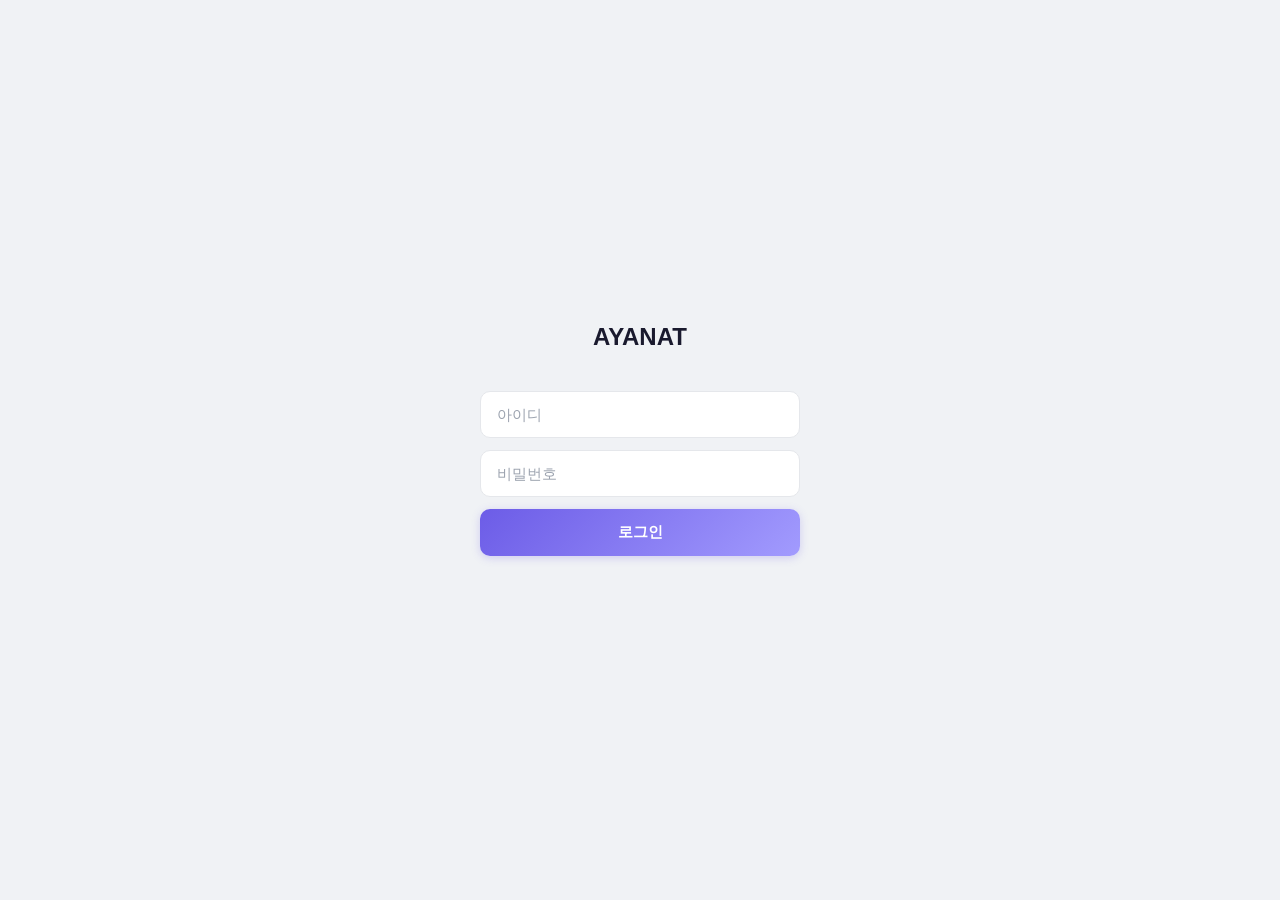
<file: client/gui/index.html>
<!DOCTYPE html>
<html lang="ko">
<head>
    <meta charset="UTF-8">
    <meta name="viewport" content="width=device-width, initial-scale=1.0">
    <title>AYANAT</title>
    <link rel="stylesheet" href="style.css">
</head>
<body>

    <!-- 로그인 화면 -->
    <div id="login-screen" class="screen active">
        <div class="login-wrap">
            <div class="login-logo">
                <h1>AYANAT</h1>
            </div>
            <div class="login-form">
                <input type="text" id="login-username" placeholder="아이디" autocomplete="username">
                <input type="password" id="login-password" placeholder="비밀번호" autocomplete="current-password">
                <button class="btn-primary" onclick="doLogin()">로그인</button>
                <p id="login-error" class="msg-error"></p>
            </div>
        </div>
    </div>

    <!-- 메인 화면 -->
    <div id="main-screen" class="screen">
        <!-- 상단 바 -->
        <div class="topbar">
            <div class="topbar-left">
                <span class="topbar-title">AYANAT</span>
            </div>
            <div class="topbar-right">
                <span id="user-info" class="topbar-user"></span>
                <button class="btn-icon btn-logout" onclick="doLogout()" title="로그아웃">
                    <svg width="18" height="18" viewBox="0 0 24 24" fill="none" stroke="currentColor" stroke-width="2"><path d="M9 21H5a2 2 0 0 1-2-2V5a2 2 0 0 1 2-2h4"/><polyline points="16 17 21 12 16 7"/><line x1="21" y1="12" x2="9" y2="12"/></svg>
                </button>
            </div>
        </div>
        <div id="server-busy-banner" class="busy-banner" style="display:none;">
            <svg width="14" height="14" viewBox="0 0 24 24" fill="none" stroke="currentColor" stroke-width="2"><path d="M10.29 3.86L1.82 18a2 2 0 0 0 1.71 3h16.94a2 2 0 0 0 1.71-3L13.71 3.86a2 2 0 0 0-3.42 0z"/><line x1="12" y1="9" x2="12" y2="13"/><line x1="12" y1="17" x2="12.01" y2="17"/></svg>
            <span>서버가 혼잡합니다</span>
        </div>

        <!-- 하단 탭 네비게이션 -->
        <nav class="bottom-nav">
            <button class="nav-item active" onclick="switchTab('tunnel')" data-tab="tunnel">
                <svg width="20" height="20" viewBox="0 0 24 24" fill="none" stroke="currentColor" stroke-width="2"><path d="M4 4h16c1.1 0 2 .9 2 2v12c0 1.1-.9 2-2 2H4c-1.1 0-2-.9-2-2V6c0-1.1.9-2 2-2z"/><polyline points="22,6 12,13 2,6"/></svg>
                <span>터널</span>
            </button>
            <button id="admin-tab-btn" class="nav-item" style="display:none;" onclick="switchTab('admin')" data-tab="admin">
                <svg width="20" height="20" viewBox="0 0 24 24" fill="none" stroke="currentColor" stroke-width="2"><path d="M12 15a3 3 0 1 0 0-6 3 3 0 0 0 0 6z"/><path d="M19.4 15a1.65 1.65 0 0 0 .33 1.82l.06.06a2 2 0 0 1 0 2.83 2 2 0 0 1-2.83 0l-.06-.06a1.65 1.65 0 0 0-1.82-.33 1.65 1.65 0 0 0-1 1.51V21a2 2 0 0 1-2 2 2 2 0 0 1-2-2v-.09A1.65 1.65 0 0 0 9 19.4a1.65 1.65 0 0 0-1.82.33l-.06.06a2 2 0 0 1-2.83 0 2 2 0 0 1 0-2.83l.06-.06A1.65 1.65 0 0 0 4.68 15a1.65 1.65 0 0 0-1.51-1H3a2 2 0 0 1-2-2 2 2 0 0 1 2-2h.09A1.65 1.65 0 0 0 4.6 9a1.65 1.65 0 0 0-.33-1.82l-.06-.06a2 2 0 0 1 0-2.83 2 2 0 0 1 2.83 0l.06.06A1.65 1.65 0 0 0 9 4.68a1.65 1.65 0 0 0 1-1.51V3a2 2 0 0 1 2-2 2 2 0 0 1 2 2v.09a1.65 1.65 0 0 0 1 1.51 1.65 1.65 0 0 0 1.82-.33l.06-.06a2 2 0 0 1 2.83 0 2 2 0 0 1 0 2.83l-.06.06A1.65 1.65 0 0 0 19.4 9a1.65 1.65 0 0 0 1.51 1H21a2 2 0 0 1 2 2 2 2 0 0 1-2 2h-.09a1.65 1.65 0 0 0-1.51 1z"/></svg>
                <span>관리</span>
            </button>
        </nav>

        <!-- 터널 탭 -->
        <div id="tab-tunnel" class="tab-content active">

            <!-- 크레딧 카드 -->
            <div class="card card-credits">
                <div class="credits-top">
                    <span class="credits-label">잔여 크레딧</span>
                    <span id="credits-plan" class="badge-plan"></span>
                </div>
                <div class="credits-main">
                    <span id="credits-display" class="credits-value">0분</span>
                </div>
                <div id="credits-time" class="credits-sub"></div>
            </div>

            <!-- 요금제 -->
            <div class="card">
                <div class="card-header">
                    <span class="card-title">요금제</span>
                </div>
                <div id="plan-request-area"></div>
                <button class="btn-secondary" onclick="showPlanRequestDialog()">요금제 신청</button>
            </div>

            <!-- 터널 설정 -->
            <div class="card">
                <div class="card-header">
                    <span class="card-title">터널 설정</span>
                </div>
                <div class="field">
                    <label>대상 주소</label>
                    <input type="text" id="target-host" value="127.0.0.1" placeholder="127.0.0.1">
                </div>
                <div class="field">
                    <label>포트</label>
                    <input type="number" id="target-port" value="25565" placeholder="25565">
                </div>
                <div class="field">
                    <label>프로토콜</label>
                    <div class="proto-select">
                        <button class="proto-opt active" onclick="selectProto('tcp', this)">TCP</button>
                        <button class="proto-opt" onclick="selectProto('udp', this)">UDP</button>
                    </div>
                </div>
                <button id="tunnel-btn" onclick="toggleTunnel()" class="btn-primary btn-tunnel">터널 열기</button>
            </div>

            <!-- 터널 상태 -->
            <div id="tunnel-status" class="card" style="display:none;">
                <div class="card-header">
                    <span class="card-title">터널 상태</span>
                    <span id="status-indicator" class="status-dot off"></span>
                </div>
                <div class="field-row">
                    <span class="field-label">외부 주소</span>
                    <span id="public-address" class="field-value mono">-</span>
                    <button class="btn-copy" onclick="copyAddress()">복사</button>
                </div>
                <div class="divider"></div>
                <div class="card-subtitle">접속자 목록</div>
                <div id="conn-list"></div>
            </div>

            <!-- 비밀번호 변경 -->
            <div class="card">
                <div class="card-header">
                    <span class="card-title">비밀번호 변경</span>
                </div>
                <div class="field">
                    <label>현재 비밀번호</label>
                    <input type="password" id="pw-old" placeholder="현재 비밀번호">
                </div>
                <div class="field">
                    <label>새 비밀번호</label>
                    <input type="password" id="pw-new" placeholder="4자 이상">
                </div>
                <div class="field">
                    <label>비밀번호 확인</label>
                    <input type="password" id="pw-new2" placeholder="새 비밀번호 확인">
                </div>
                <button class="btn-secondary" onclick="doChangePassword()">비밀번호 변경</button>
                <p id="pw-result" class="msg-success"></p>
            </div>
        </div>

        <!-- 관리자 탭 -->
        <div id="tab-admin" class="tab-content">

            <!-- 사용자 생성 -->
            <div class="card">
                <div class="card-header">
                    <span class="card-title">사용자 생성</span>
                </div>
                <div class="field">
                    <label>아이디</label>
                    <input type="text" id="new-username" placeholder="아이디">
                </div>
                <div class="field">
                    <label>비밀번호</label>
                    <input type="password" id="new-password" placeholder="비밀번호">
                </div>
                <div class="field">
                    <label>크레딧</label>
                    <input type="number" id="new-credits" value="0" min="0" placeholder="0">
                </div>
                <button class="btn-primary" onclick="doCreateUser()">생성</button>
                <p id="create-result" class="msg-success"></p>
            </div>

            <!-- 요금제 신청 -->
            <div class="card">
                <div class="card-header">
                    <span class="card-title">요금제 신청</span>
                    <button class="btn-small" onclick="refreshPlanRequests()">새로고침</button>
                </div>
                <div id="plan-request-list"></div>
            </div>

            <!-- 사용자 목록 -->
            <div class="card">
                <div class="card-header">
                    <span class="card-title">사용자 목록</span>
                    <button class="btn-small" onclick="refreshUsers()">새로고침</button>
                </div>
                <div id="user-list"></div>
            </div>

            <!-- 크레딧 관리 -->
            <div id="credit-panel" class="card" style="display:none;">
                <div class="card-header">
                    <span class="card-title">크레딧 관리</span>
                    <span id="credit-target" class="badge-plan"></span>
                </div>
                <div class="field">
                    <label>크레딧 (분)</label>
                    <input type="number" id="credit-amount" value="100" min="0">
                </div>
                <div class="btn-grid">
                    <button class="btn-primary" onclick="doAddCredits()">추가</button>
                    <button class="btn-danger" onclick="doRemoveCredits()">제거</button>
                </div>
                <div class="divider"></div>
                <div class="field">
                    <label>크레딧 직접 설정</label>
                    <input type="number" id="set-credit-amount" value="100" min="0">
                </div>
                <button class="btn-secondary" onclick="doSetCredits()">설정</button>
                <p id="credit-result" class="msg-success"></p>
            </div>

            <!-- 제재 관리 -->
            <div id="ban-panel" class="card" style="display:none;">
                <div class="card-header">
                    <span class="card-title">제재 관리</span>
                    <span id="ban-target" class="badge-plan"></span>
                </div>
                <div class="field">
                    <label>제재 사유</label>
                    <input type="text" id="ban-reason" placeholder="사유 입력">
                </div>
                <div class="btn-grid">
                    <button class="btn-danger" onclick="doBanUser()">제재</button>
                    <button class="btn-secondary" onclick="doUnbanUser()">해제</button>
                </div>
                <div class="divider"></div>
                <div class="btn-grid">
                    <button class="btn-secondary" onclick="doForceDisconnect()">강제 해제</button>
                    <button class="btn-secondary" onclick="doForceCloseTunnels()">터널 종료</button>
                    <button class="btn-danger" onclick="doDeleteUser()">계정 삭제</button>
                </div>
                <div class="divider"></div>
                <div class="field">
                    <label>비밀번호 초기화</label>
                    <input type="password" id="reset-pw" placeholder="새 비밀번호">
                    <button class="btn-secondary" style="margin-top:8px;" onclick="doResetPassword()">초기화</button>
                </div>
                <p id="ban-result" class="msg-success"></p>
            </div>

            <!-- 사용자 로그 -->
            <div id="log-panel" class="card" style="display:none;">
                <div class="card-header">
                    <span class="card-title">사용자 로그</span>
                    <span id="log-target" class="badge-plan"></span>
                </div>
                <div id="log-content" class="log-box"></div>
                <div class="btn-grid" style="margin-top:8px;">
                    <button class="btn-secondary" onclick="refreshUserLog()">새로고침</button>
                    <button class="btn-danger" onclick="doDeleteUserLog()">로그 삭제</button>
                </div>
                <p id="log-result" class="msg-success"></p>
            </div>

            <!-- 공지 관리 -->
            <div class="card">
                <div class="card-header">
                    <span class="card-title">공지 관리</span>
                </div>
                <textarea id="notice-input" rows="3" placeholder="공지 내용 (비우면 해제)"></textarea>
                <div class="btn-grid" style="margin-top:8px;">
                    <button class="btn-primary" onclick="doSetNotice()">등록</button>
                    <button class="btn-secondary" onclick="doClearNotice()">해제</button>
                </div>
                <p id="notice-result" class="msg-success"></p>
            </div>
        </div>
    </div>

    <!-- 공지 모달 -->
    <div id="notice-modal" class="modal-overlay" style="display:none;">
        <div class="modal-card">
            <div class="modal-icon">
                <svg width="32" height="32" viewBox="0 0 24 24" fill="none" stroke="#6c5ce7" stroke-width="2"><path d="M18 8A6 6 0 0 0 6 8c0 7-3 9-3 9h18s-3-2-3-9"/><path d="M13.73 21a2 2 0 0 1-3.46 0"/></svg>
            </div>
            <h3>공지</h3>
            <p id="notice-text"></p>
            <button class="btn-primary" onclick="closeNoticeModal()">확인</button>
        </div>
    </div>

    <script src="app.js"></script>
</body>
</html>
</file>
<file: client/gui/style.css>
* { margin: 0; padding: 0; box-sizing: border-box; }

:root {
    --bg: #f0f2f5;
    --card: #ffffff;
    --text: #1a1a2e;
    --text2: #6b7280;
    --text3: #9ca3af;
    --accent: #6c5ce7;
    --accent-light: #a29bfe;
    --accent-bg: #ede9fe;
    --danger: #ef4444;
    --danger-bg: #fef2f2;
    --success: #10b981;
    --success-bg: #ecfdf5;
    --warning: #f59e0b;
    --border: #e5e7eb;
    --input-bg: #f9fafb;
    --radius: 14px;
    --radius-sm: 10px;
    --shadow: 0 1px 3px rgba(0,0,0,0.06), 0 1px 2px rgba(0,0,0,0.04);
    --shadow-md: 0 4px 12px rgba(0,0,0,0.08);
}

body {
    font-family: -apple-system, BlinkMacSystemFont, 'Segoe UI', 'Noto Sans KR', sans-serif;
    background: var(--bg);
    color: var(--text);
    font-size: 14px;
    line-height: 1.5;
    -webkit-font-smoothing: antialiased;
}

/* ─── Screens ─── */
.screen { display: none; height: 100vh; overflow-y: auto; }
.screen.active { display: flex; flex-direction: column; }

/* ─── Login ─── */
.login-wrap {
    flex: 1;
    display: flex;
    flex-direction: column;
    justify-content: center;
    align-items: center;
    padding: 40px 24px;
}
.login-logo { text-align: center; margin-bottom: 36px; }
.logo-icon {
    width: 64px; height: 64px;
    background: linear-gradient(135deg, var(--accent), #a29bfe);
    border-radius: 18px;
    display: inline-flex; align-items: center; justify-content: center;
    color: #fff; font-size: 28px; font-weight: 800;
    margin-bottom: 12px;
    box-shadow: 0 4px 16px rgba(108,92,231,0.3);
}
.login-logo h1 { font-size: 24px; font-weight: 700; color: var(--text); }
.login-sub { font-size: 13px; color: var(--text3); margin-top: 4px; }

.login-form { width: 100%; max-width: 320px; }
.login-form input {
    width: 100%;
    padding: 14px 16px;
    border: 1.5px solid var(--border);
    border-radius: var(--radius-sm);
    font-size: 15px;
    background: var(--card);
    color: var(--text);
    outline: none;
    transition: border-color 0.2s;
    margin-bottom: 12px;
}
.login-form input:focus { border-color: var(--accent); }
.login-form input::placeholder { color: var(--text3); }

/* ─── Buttons ─── */
.btn-primary {
    width: 100%;
    padding: 14px;
    background: linear-gradient(135deg, var(--accent), #a29bfe);
    color: #fff;
    border: none;
    border-radius: var(--radius-sm);
    font-size: 15px;
    font-weight: 600;
    cursor: pointer;
    transition: all 0.2s;
    box-shadow: 0 2px 8px rgba(108,92,231,0.25);
}
.btn-primary:hover { transform: translateY(-1px); box-shadow: 0 4px 12px rgba(108,92,231,0.35); }
.btn-primary:active { transform: translateY(0); }
.btn-primary:disabled { opacity: 0.5; cursor: not-allowed; transform: none; }

.btn-secondary {
    width: 100%;
    padding: 12px;
    background: var(--accent-bg);
    color: var(--accent);
    border: none;
    border-radius: var(--radius-sm);
    font-size: 14px;
    font-weight: 600;
    cursor: pointer;
    transition: background 0.2s;
}
.btn-secondary:hover { background: #ddd6fe; }

.btn-danger {
    padding: 10px 16px;
    background: var(--danger-bg);
    color: var(--danger);
    border: none;
    border-radius: var(--radius-sm);
    font-size: 13px;
    font-weight: 600;
    cursor: pointer;
    transition: background 0.2s;
}
.btn-danger:hover { background: #fde2e2; }

.btn-small {
    padding: 4px 12px;
    background: var(--input-bg);
    color: var(--text2);
    border: 1px solid var(--border);
    border-radius: 8px;
    font-size: 12px;
    cursor: pointer;
    transition: background 0.15s;
}
.btn-small:hover { background: var(--border); }

.btn-copy {
    padding: 5px 12px;
    background: var(--accent-bg);
    color: var(--accent);
    border: none;
    border-radius: 8px;
    font-size: 12px;
    font-weight: 600;
    cursor: pointer;
    transition: background 0.15s;
    white-space: nowrap;
}
.btn-copy:hover { background: #ddd6fe; }

.btn-icon {
    width: 36px; height: 36px;
    display: flex; align-items: center; justify-content: center;
    border: none; border-radius: 10px;
    cursor: pointer; transition: background 0.15s;
}
.btn-logout { background: var(--danger-bg); color: var(--danger); }
.btn-logout:hover { background: #fde2e2; }

.btn-tunnel { margin-top: 4px; }
.btn-tunnel.active {
    background: linear-gradient(135deg, #ef4444, #f87171);
    box-shadow: 0 2px 8px rgba(239,68,68,0.25);
}

.btn-grid {
    display: flex; gap: 8px;
}
.btn-grid > * { flex: 1; }

/* ─── Topbar ─── */
.topbar {
    display: flex;
    align-items: center;
    justify-content: space-between;
    padding: 12px 20px;
    background: var(--card);
    border-bottom: 1px solid var(--border);
    position: sticky; top: 0; z-index: 50;
}
.topbar-left { display: flex; align-items: center; gap: 10px; }
.topbar-logo {
    width: 32px; height: 32px;
    background: linear-gradient(135deg, var(--accent), #a29bfe);
    border-radius: 8px;
    display: flex; align-items: center; justify-content: center;
    color: #fff; font-size: 14px; font-weight: 800;
}
.topbar-title { font-size: 16px; font-weight: 700; }
.topbar-right { display: flex; align-items: center; gap: 8px; }
.topbar-user { font-size: 13px; color: var(--text2); }

/* ─── Bottom Nav ─── */
.bottom-nav {
    display: flex;
    background: var(--card);
    border-top: 1px solid var(--border);
    position: sticky; bottom: 0; z-index: 50;
}
.nav-item {
    flex: 1;
    display: flex; flex-direction: column; align-items: center; gap: 2px;
    padding: 10px 0 8px;
    border: none;
    background: none;
    color: var(--text3);
    font-size: 11px; font-weight: 500;
    cursor: pointer;
    transition: color 0.2s;
}
.nav-item.active { color: var(--accent); }
.nav-item.active svg { stroke: var(--accent); }

/* ─── Tab Content ─── */
.tab-content { display: none; padding: 16px 16px 24px; flex: 1; overflow-y: auto; }
.tab-content.active { display: block; }

/* ─── Cards ─── */
.card {
    background: var(--card);
    border-radius: var(--radius);
    padding: 18px;
    margin-bottom: 12px;
    box-shadow: var(--shadow);
}
.card-header {
    display: flex;
    align-items: center;
    justify-content: space-between;
    margin-bottom: 14px;
}
.card-title { font-size: 15px; font-weight: 700; }
.card-subtitle { font-size: 13px; font-weight: 600; color: var(--text2); margin-bottom: 10px; }

/* ─── Credits Card ─── */
.card-credits {
    background: linear-gradient(135deg, #6c5ce7, #a29bfe);
    color: #fff;
    text-align: center;
    padding: 24px 18px;
}
.credits-top { display: flex; align-items: center; justify-content: space-between; margin-bottom: 8px; }
.credits-label { font-size: 13px; opacity: 0.8; }
.credits-main { margin-bottom: 4px; }
.credits-value { font-size: 40px; font-weight: 800; letter-spacing: -1px; }
.credits-value.warning { color: #fde68a; }
.credits-value.danger { color: #fca5a5; }
.credits-sub { font-size: 12px; opacity: 0.7; }
.badge-plan {
    display: inline-block;
    padding: 3px 10px;
    background: rgba(255,255,255,0.15);
    border-radius: 20px;
    font-size: 11px;
    font-weight: 600;
    color: #fff;
}

/* ─── Fields ─── */
.field { margin-bottom: 12px; }
.field label {
    display: block;
    font-size: 12px;
    font-weight: 600;
    color: var(--text2);
    margin-bottom: 6px;
}
.field input, .field select {
    width: 100%;
    padding: 11px 14px;
    background: var(--input-bg);
    border: 1.5px solid var(--border);
    border-radius: var(--radius-sm);
    font-size: 14px;
    color: var(--text);
    outline: none;
    transition: border-color 0.2s;
}
.field input:focus { border-color: var(--accent); background: var(--card); }
.field input::placeholder { color: var(--text3); }

.field-row {
    display: flex;
    align-items: center;
    gap: 8px;
}
.field-row input { flex: 1; }
.field-label { font-size: 12px; color: var(--text2); font-weight: 600; min-width: 70px; }
.field-value { font-size: 14px; font-weight: 600; flex: 1; }
.mono { font-family: 'SF Mono', 'Fira Code', monospace; font-size: 13px; color: var(--accent); }

/* ─── Proto Select ─── */
.proto-select {
    display: flex;
    gap: 0;
    background: var(--input-bg);
    border: 1.5px solid var(--border);
    border-radius: var(--radius-sm);
    overflow: hidden;
}
.proto-opt {
    flex: 1;
    padding: 10px;
    border: none;
    background: transparent;
    color: var(--text2);
    font-size: 13px;
    font-weight: 600;
    cursor: pointer;
    transition: all 0.2s;
}
.proto-opt.active {
    background: var(--accent);
    color: #fff;
}

/* ─── Status ─── */
.status-dot {
    display: inline-block;
    width: 10px; height: 10px;
    border-radius: 50%;
}
.status-dot.on { background: var(--success); box-shadow: 0 0 6px rgba(16,185,129,0.4); }
.status-dot.off { background: var(--text3); }

.divider {
    height: 1px;
    background: var(--border);
    margin: 14px 0;
}

/* ─── Messages ─── */
.msg-error { color: var(--danger); font-size: 13px; margin-top: 8px; min-height: 18px; }
.msg-success { color: var(--success); font-size: 13px; margin-top: 8px; min-height: 18px; }

/* ─── Connection List ─── */
.conn-empty { color: var(--text3); font-size: 13px; padding: 8px 0; }

.conn-group { margin-bottom: 8px; }
.conn-group-header {
    display: flex; align-items: center; justify-content: space-between;
    padding: 10px 12px;
    background: var(--input-bg);
    border: 1px solid var(--border);
    border-radius: var(--radius-sm);
    cursor: pointer;
    transition: background 0.15s;
}
.conn-group-header:hover { background: var(--border); }
.conn-group-ip { font-family: 'SF Mono', monospace; font-size: 13px; font-weight: 600; color: var(--accent); }
.conn-group-toggle {
    width: 24px; height: 24px;
    display: flex; align-items: center; justify-content: center;
    background: var(--card);
    border: 1px solid var(--border);
    border-radius: 6px;
    font-size: 10px;
    cursor: pointer;
    color: var(--text2);
}
.conn-group-body { padding: 6px 0 0 8px; }

.conn-child {
    display: flex; justify-content: space-between; align-items: center;
    padding: 10px 12px;
    background: var(--card);
    border: 1px solid var(--border);
    border-radius: var(--radius-sm);
    margin-bottom: 6px;
}
.conn-child-info { flex: 1; }
.conn-child-addr { font-family: monospace; font-size: 13px; font-weight: 600; }
.conn-child-meta { font-size: 11px; color: var(--text3); margin-top: 2px; }
.conn-child-actions { margin-left: 8px; }

.btn-kick {
    padding: 5px 10px;
    background: var(--danger-bg);
    color: var(--danger);
    border: none;
    border-radius: 6px;
    font-size: 11px;
    font-weight: 600;
    cursor: pointer;
}
.btn-kick:hover { background: #fde2e2; }

/* ─── Admin User Cards ─── */
.user-card {
    display: flex; align-items: center; gap: 12px;
    padding: 12px;
    background: var(--input-bg);
    border: 1px solid var(--border);
    border-radius: var(--radius-sm);
    margin-bottom: 8px;
    cursor: pointer;
    transition: border-color 0.2s, background 0.15s;
}
.user-card:hover { border-color: var(--accent); background: var(--accent-bg); }
.user-card.selected { border-color: var(--accent); background: var(--accent-bg); }
.user-avatar {
    width: 38px; height: 38px;
    border-radius: 10px;
    display: flex; align-items: center; justify-content: center;
    font-weight: 700; font-size: 14px; color: #fff;
    flex-shrink: 0;
}
.user-avatar.online { background: var(--success); }
.user-avatar.offline { background: var(--text3); }
.user-avatar.banned { background: var(--danger); }
.user-info { flex: 1; min-width: 0; }
.user-name { font-size: 14px; font-weight: 600; }
.user-meta { font-size: 12px; color: var(--text3); display: flex; gap: 8px; align-items: center; }
.user-plan-badge {
    padding: 1px 8px;
    border-radius: 10px;
    font-size: 10px;
    font-weight: 700;
    text-transform: uppercase;
}
.user-plan-badge.free { background: #f3f4f6; color: #6b7280; }
.user-plan-badge.standard { background: #dbeafe; color: #2563eb; }
.user-plan-badge.premium { background: #fef3c7; color: #d97706; }

/* ─── Plan Request Items ─── */
.plan-req-item {
    display: flex; align-items: center; justify-content: space-between;
    padding: 12px;
    background: var(--input-bg);
    border: 1px solid var(--border);
    border-radius: var(--radius-sm);
    margin-bottom: 8px;
}
.plan-req-info { }
.plan-req-user { font-weight: 600; font-size: 14px; }
.plan-req-plan { font-size: 12px; color: var(--text3); }
.plan-req-actions { display: flex; gap: 6px; }

.btn-approve {
    padding: 6px 14px;
    background: var(--success-bg);
    color: var(--success);
    border: none; border-radius: 8px;
    font-size: 12px; font-weight: 600;
    cursor: pointer;
}
.btn-approve:hover { background: #d1fae5; }
.btn-reject {
    padding: 6px 14px;
    background: var(--danger-bg);
    color: var(--danger);
    border: none; border-radius: 8px;
    font-size: 12px; font-weight: 600;
    cursor: pointer;
}
.btn-reject:hover { background: #fde2e2; }

/* ─── Plan Request Select ─── */
.plan-select-wrap { margin-bottom: 10px; }
.plan-select-wrap select {
    width: 100%;
    padding: 11px 14px;
    background: var(--input-bg);
    border: 1.5px solid var(--border);
    border-radius: var(--radius-sm);
    font-size: 14px;
    color: var(--text);
    outline: none;
}

/* ─── Textarea ─── */
textarea {
    width: 100%;
    padding: 12px 14px;
    background: var(--input-bg);
    border: 1.5px solid var(--border);
    border-radius: var(--radius-sm);
    font-size: 14px;
    color: var(--text);
    outline: none;
    resize: vertical;
    font-family: inherit;
    line-height: 1.5;
}
textarea:focus { border-color: var(--accent); background: var(--card); }
textarea::placeholder { color: var(--text3); }

/* ─── Modal ─── */
.modal-overlay {
    position: fixed; inset: 0;
    background: rgba(0,0,0,0.4);
    backdrop-filter: blur(4px);
    display: flex; align-items: center; justify-content: center;
    z-index: 1000;
    padding: 24px;
}
.modal-card {
    background: var(--card);
    border-radius: var(--radius);
    padding: 28px 24px;
    max-width: 360px;
    width: 100%;
    text-align: center;
    box-shadow: var(--shadow-md);
}
.modal-icon { margin-bottom: 12px; }
.modal-card h3 { font-size: 18px; font-weight: 700; margin-bottom: 12px; }
.modal-card p { font-size: 14px; color: var(--text2); line-height: 1.6; margin-bottom: 20px; white-space: pre-wrap; text-align: left; }

/* ─── Scrollbar ─── */
::-webkit-scrollbar { width: 6px; }
::-webkit-scrollbar-track { background: transparent; }
::-webkit-scrollbar-thumb { background: var(--border); border-radius: 3px; }
::-webkit-scrollbar-thumb:hover { background: var(--text3); }

/* ─── Select (general) ─── */
select {
    width: 100%;
    padding: 11px 14px;
    background: var(--input-bg);
    border: 1.5px solid var(--border);
    border-radius: var(--radius-sm);
    font-size: 14px;
    color: var(--text);
    outline: none;
    cursor: pointer;
}
select:focus { border-color: var(--accent); }

/* ─── Server Busy Banner ─── */
.busy-banner {
    display: flex;
    align-items: center;
    justify-content: center;
    gap: 6px;
    padding: 6px 12px;
    background: #fef3c7;
    color: #92400e;
    font-size: 12px;
    font-weight: 600;
    text-align: center;
}

/* ─── Log Box ─── */
.log-box {
    max-height: 300px;
    overflow-y: auto;
    background: var(--input-bg);
    border: 1px solid var(--border);
    border-radius: var(--radius-sm);
    padding: 10px;
    font-family: 'Consolas', 'Courier New', monospace;
    font-size: 12px;
    line-height: 1.6;
    color: var(--text);
    white-space: pre-wrap;
    word-break: break-all;
}
</file>
